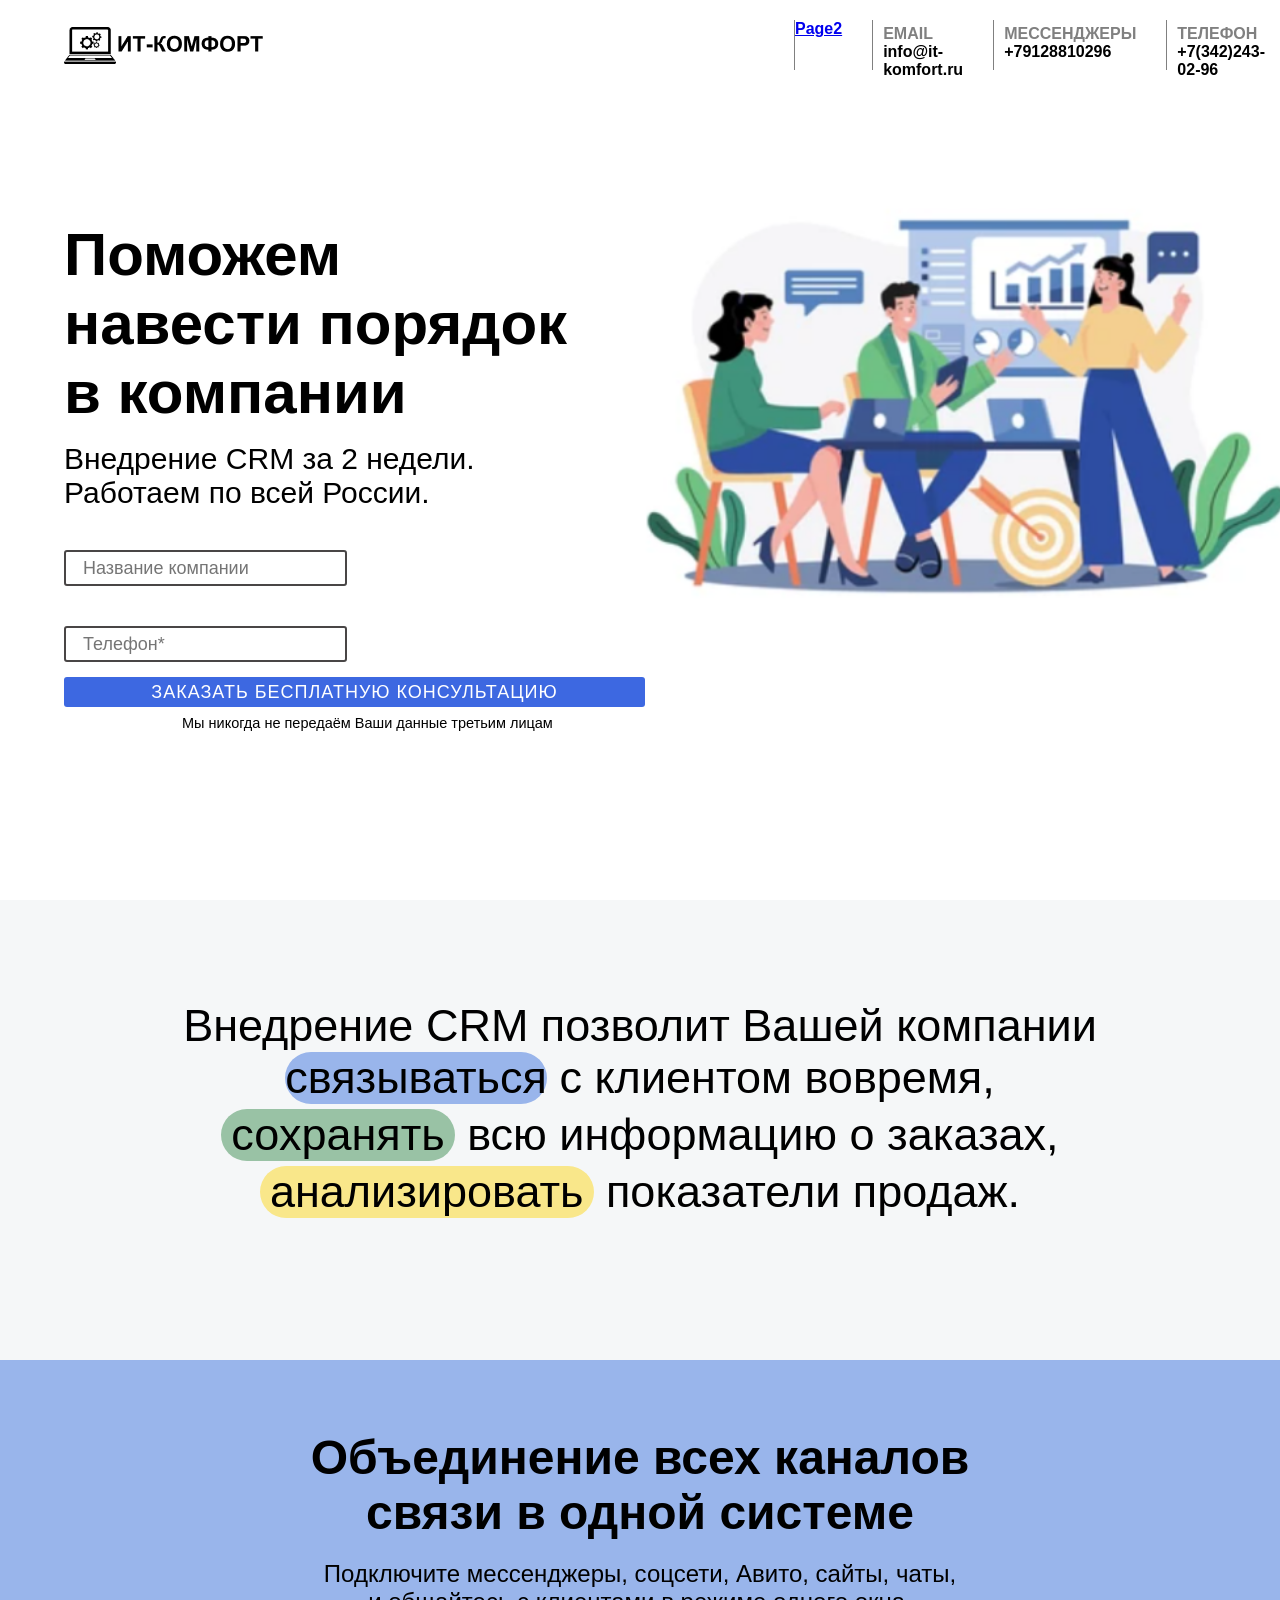
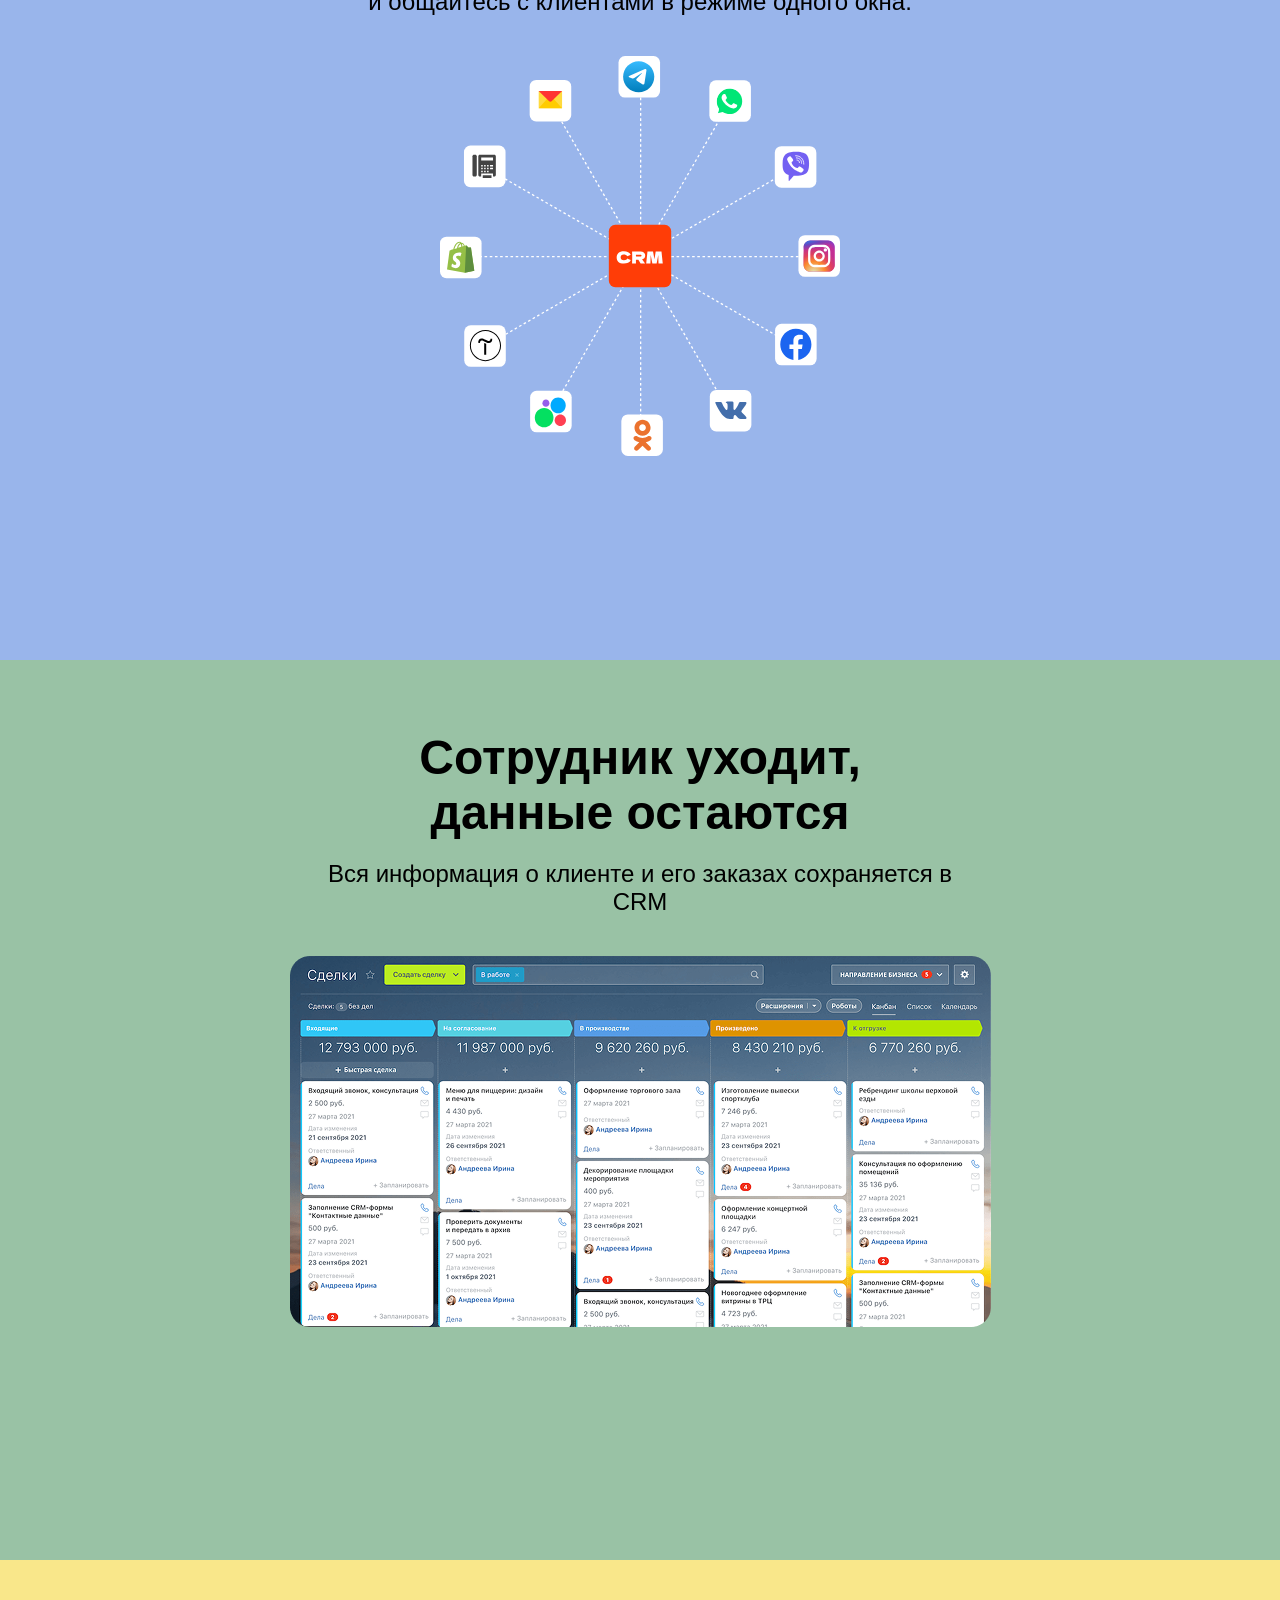
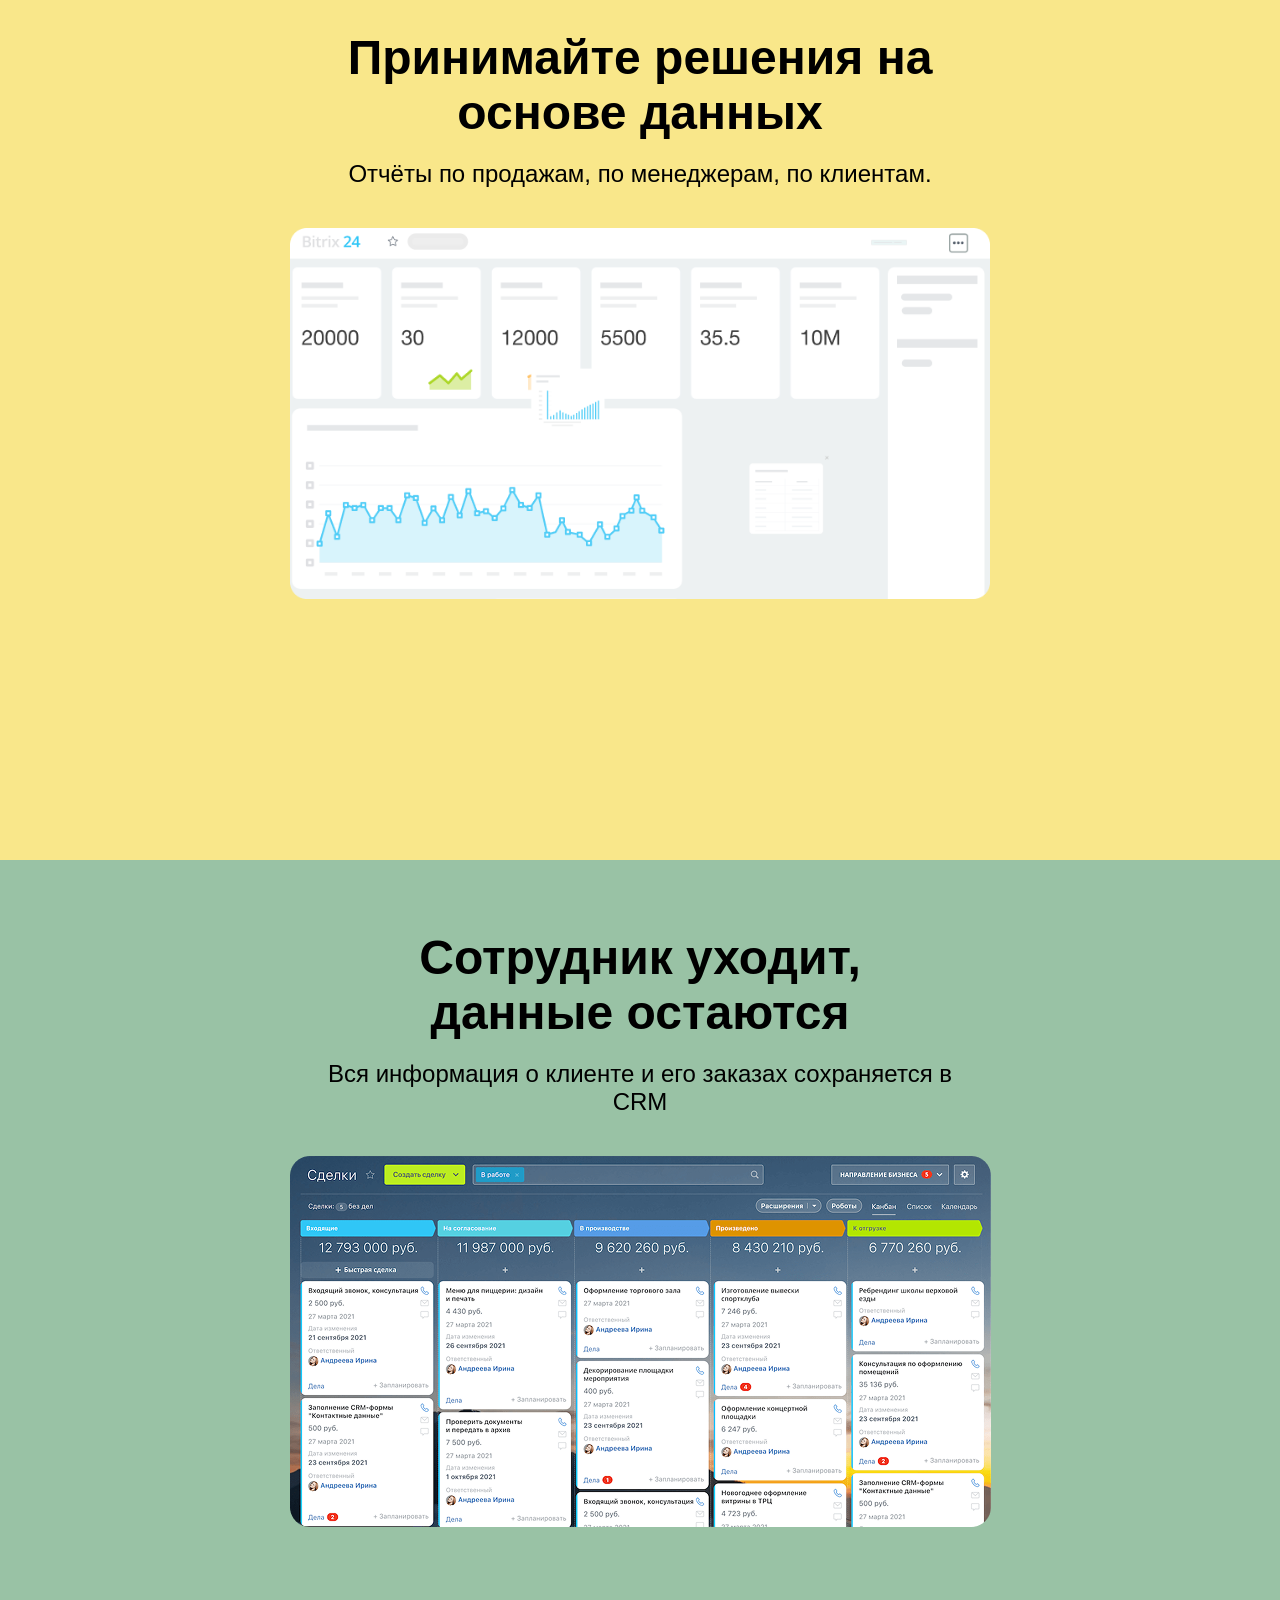
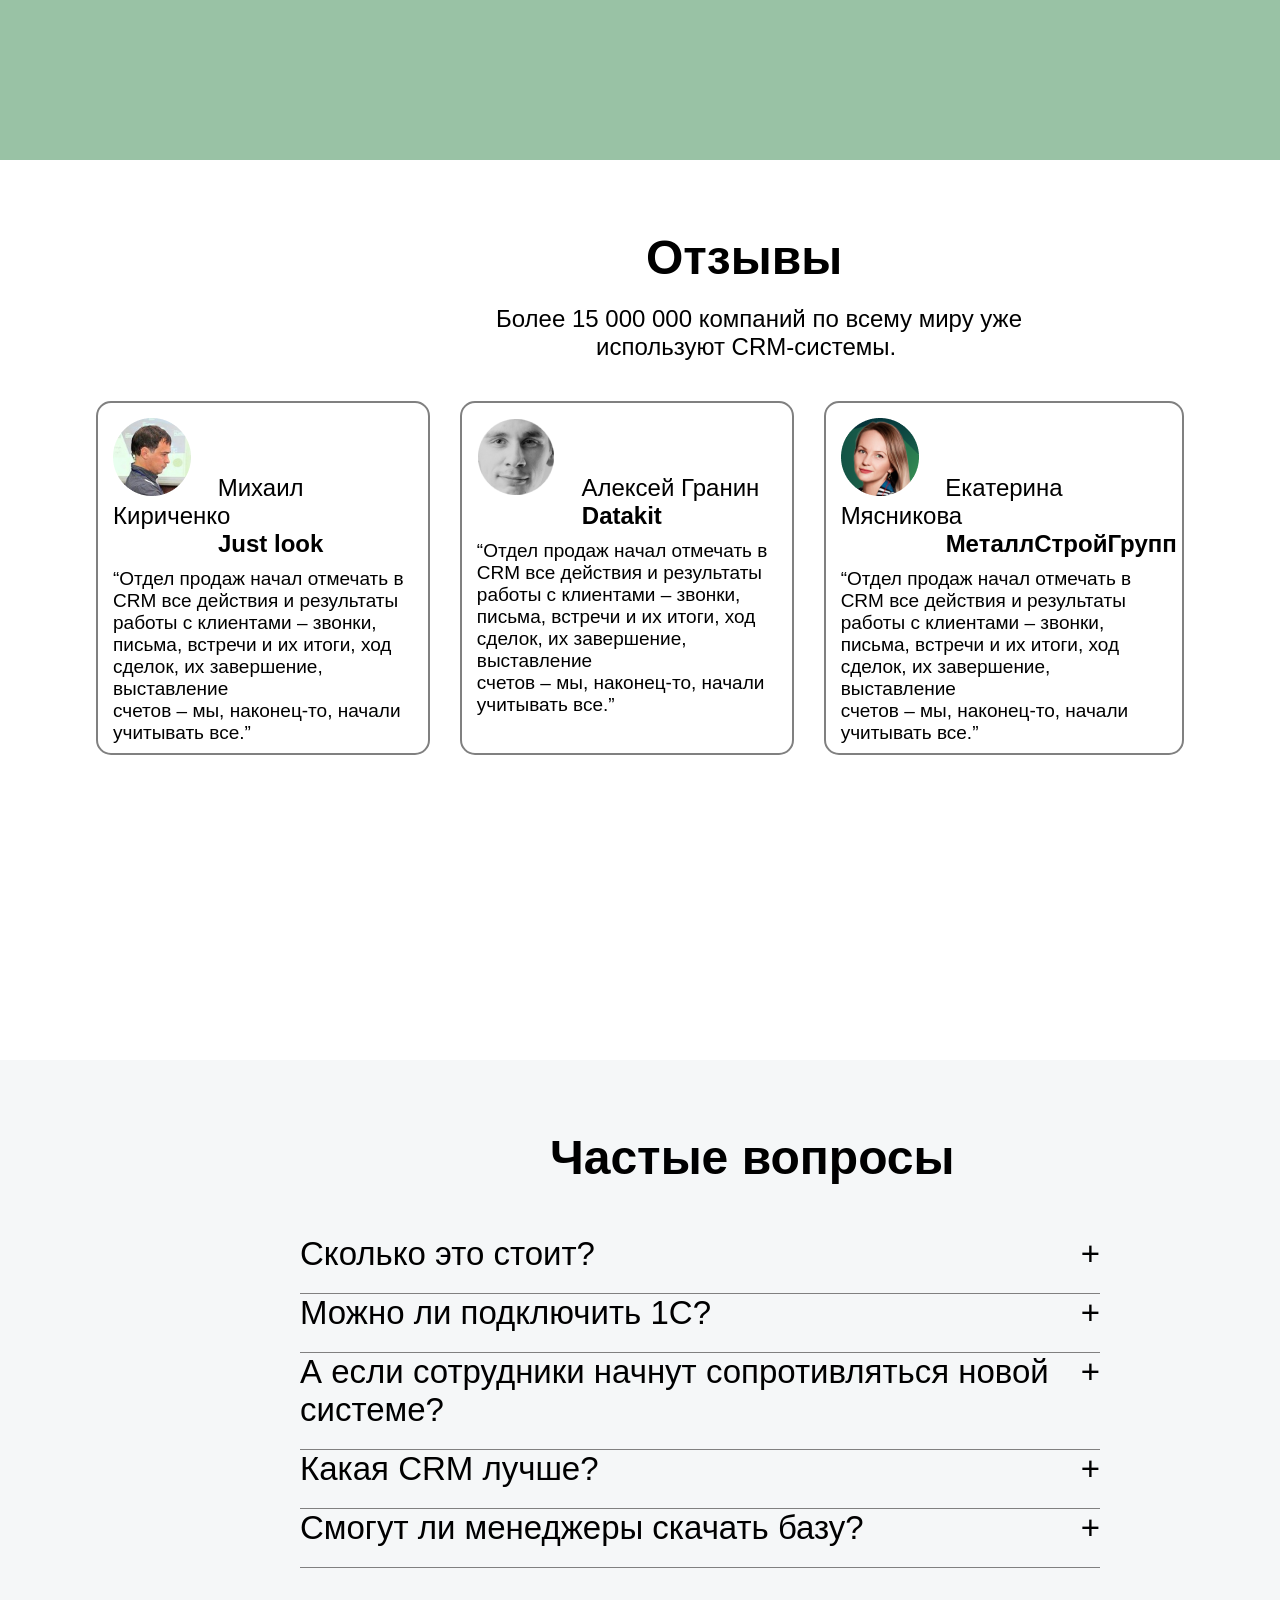
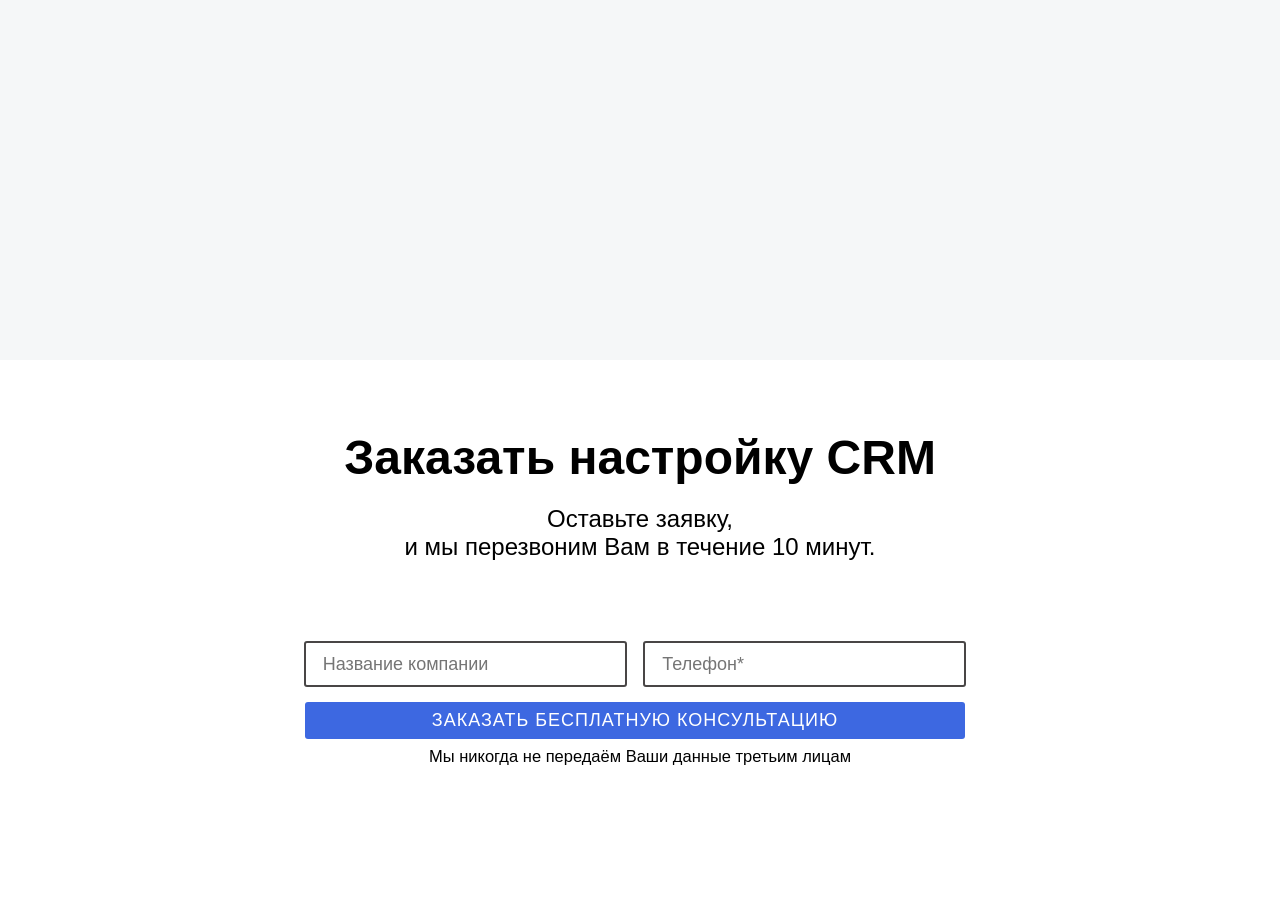
<file: index.html>
<!doctype html>
<html lang="en">
  <head>
    <meta charset="UTF-8" />
    <meta name="viewport" content="width=device-width, initial-scale=1.0" />
    <title>ИТ-КОМФОРТ</title>
    <link rel="stylesheet" href="./style.css" />
  </head>
  <body>
    <div class="container1">
      <div class="header">
        <img src="./images/Logo (1).png" alt="" class="img1" />

        <div class="div1">
          <a href="./homework-exam5-2/index2.html" class="link-page1">Page2</a>
        </div>

        <div class="div1">
          <p class="parag1">EMAIL</p>
          <p class="parag2">info@it-komfort.ru</p>
        </div>

        <div class="div1">
          <p class="parag1">МЕССЕНДЖЕРЫ</p>
          <p class="parag2">+79128810296</p>
        </div>

        <div class="div1">
          <p class="parag1">ТЕЛЕФОН</p>
          <p class="parag2">+7(342)243-02-96</p>
        </div>
      </div>

      <div class="in-container1">
        <div class="div2">
          <h1 class="title1">Поможем <br />навести порядок <br />в компании</h1>
          <p class="subtitle1">
            Внедрение CRM за 2 недели. <br />Работаем по всей России.
          </p>

          <input
            type="text"
            name=""
            id=""
            class="input1"
            placeholder="Название компании"
          />
          <input
            type="text"
            name=""
            id=""
            class="input1"
            placeholder="Телефон*"
          />

          <button class="button1">
            <p>ЗАКАЗАТЬ БЕСПЛАТНУЮ КОНСУЛЬТАЦИЮ</p>
          </button>

          <p class="parag3">Мы никогда не передаём Ваши данные третьим лицам</p>
        </div>

        <div class="div3">
          <img src="./images/image 15.png" alt="" class="img2" />
        </div>
      </div>
    </div>

    <div class="container2">
      <p>
        Внедрение CRM позволит Вашей компании <br />
        <span class="span1">связываться</span> с клиентом вовремя,<br />
        <span class="span2">сохранять</span> всю информацию о заказах, <br />
        <span class="span3">анализировать</span> показатели продаж.
      </p>
    </div>

    <div class="container3">
      <h1 class="title2">
        Объединение всех каналов <br />связи в одной системе
      </h1>
      <p class="subtitle2">
        Подключите мессенджеры, соцсети, Авито, сайты, чаты,<br />
        и общайтесь с клиентами в режиме одного окна.
      </p>

      <img src="./images/CRM+sources.svg" alt="" class="img3" />
    </div>

    <div class="container4">
      <h1 class="title3">Сотрудник уходит, <br />данные остаются</h1>
      <p class="subtitle3">
        Вся информация о клиенте и его заказах сохраняется в <br />CRM
      </p>

      <img src="./images/Image.png" alt="" class="img4" />
    </div>

    <div class="container5">
      <h1 class="title4">Принимайте решения на <br />основе данных</h1>
      <p class="subtitle4">Отчёты по продажам, по менеджерам, по клиентам.</p>

      <img src="./images/Image2.png" alt="" class="img5" />
    </div>

    <div class="container4">
      <h1 class="title3">Сотрудник уходит, <br />данные остаются</h1>
      <p class="subtitle3">
        Вся информация о клиенте и его заказах сохраняется в <br />CRM
      </p>

      <img src="./images/Image.png" alt="" class="img4" />
    </div>

    <div class="container6">
      <h1 class="title5">Отзывы</h1>
      <p class="subtitle5">
        Более 15 000 000 компаний по всему миру уже <br />
        <span class="span4">используют CRM-системы.</span>
      </p>

      <div class="in-container2">
        <div class="div4">
          <img src="./images/man1.png" alt="" class="img6" />
          <span class="span5"> Михаил Кириченко <br /> </span>
          <span class="span6">Just look</span>

          <p class="parag4">
            “Отдел продаж начал отмечать в <br />CRM все действия и результаты
            <br />работы с клиентами – звонки, <br />письма, встречи и их итоги,
            ход <br />сделок, их завершение, выставление <br />счетов – мы,
            наконец-то, начали <br />учитывать все.”
          </p>
        </div>

        <div class="div4">
          <img src="./images/man2.png" alt="" class="img6" />
          <span class="span5"> Алексей Гранин<br /> </span>
          <span class="span6">Datakit</span>

          <p class="parag4">
            “Отдел продаж начал отмечать в <br />CRM все действия и результаты
            <br />работы с клиентами – звонки, <br />письма, встречи и их итоги,
            ход <br />сделок, их завершение, выставление <br />счетов – мы,
            наконец-то, начали <br />учитывать все.”
          </p>
        </div>

        <div class="div4">
          <img src="./images/woman.png" alt="" class="img6" />
          <span class="span5">Екатерина Мясникова<br /> </span>
          <span class="span6">МеталлСтройГрупп</span>

          <p class="parag4">
            “Отдел продаж начал отмечать в <br />CRM все действия и результаты
            <br />работы с клиентами – звонки, <br />письма, встречи и их итоги,
            ход <br />сделок, их завершение, выставление <br />счетов – мы,
            наконец-то, начали <br />учитывать все.”
          </p>
        </div>
      </div>
    </div>

    <div class="container7">
      <h1 class="title6">Частые вопросы</h1>

      <p class="parag5">Сколько это стоит? <span>+</span></p>
      <p class="parag5">Можно ли подключить 1С? <span>+</span></p>
      <p class="parag5">
        А если сотрудники начнут сопротивляться новой <br />системе?
        <span>+</span>
      </p>
      <p class="parag5">Какая CRM лучше? <span>+</span></p>
      <p class="parag5">Смогут ли менеджеры скачать базу? <span>+</span></p>
    </div>

    <div class="container8">
      <h1 class="title7">Заказать настройку CRM</h1>
      <p class="subtitle6">
        Оставьте заявку, <br>и мы перезвоним Вам в течение 10 минут.
      </p>

      <input type="text" name="" id="" class="input2" placeholder="Название компании"/>
      <input type="text" name="" id="" class="input2" placeholder="Телефон*" />

      <br>
      <button class="button2">
        <p>ЗАКАЗАТЬ БЕСПЛАТНУЮ КОНСУЛЬТАЦИЮ</p>
      </button>

      <p class="parag6">Мы никогда не передаём Ваши данные третьим лицам</p>
    </div>
  </body>
</html>
</file>
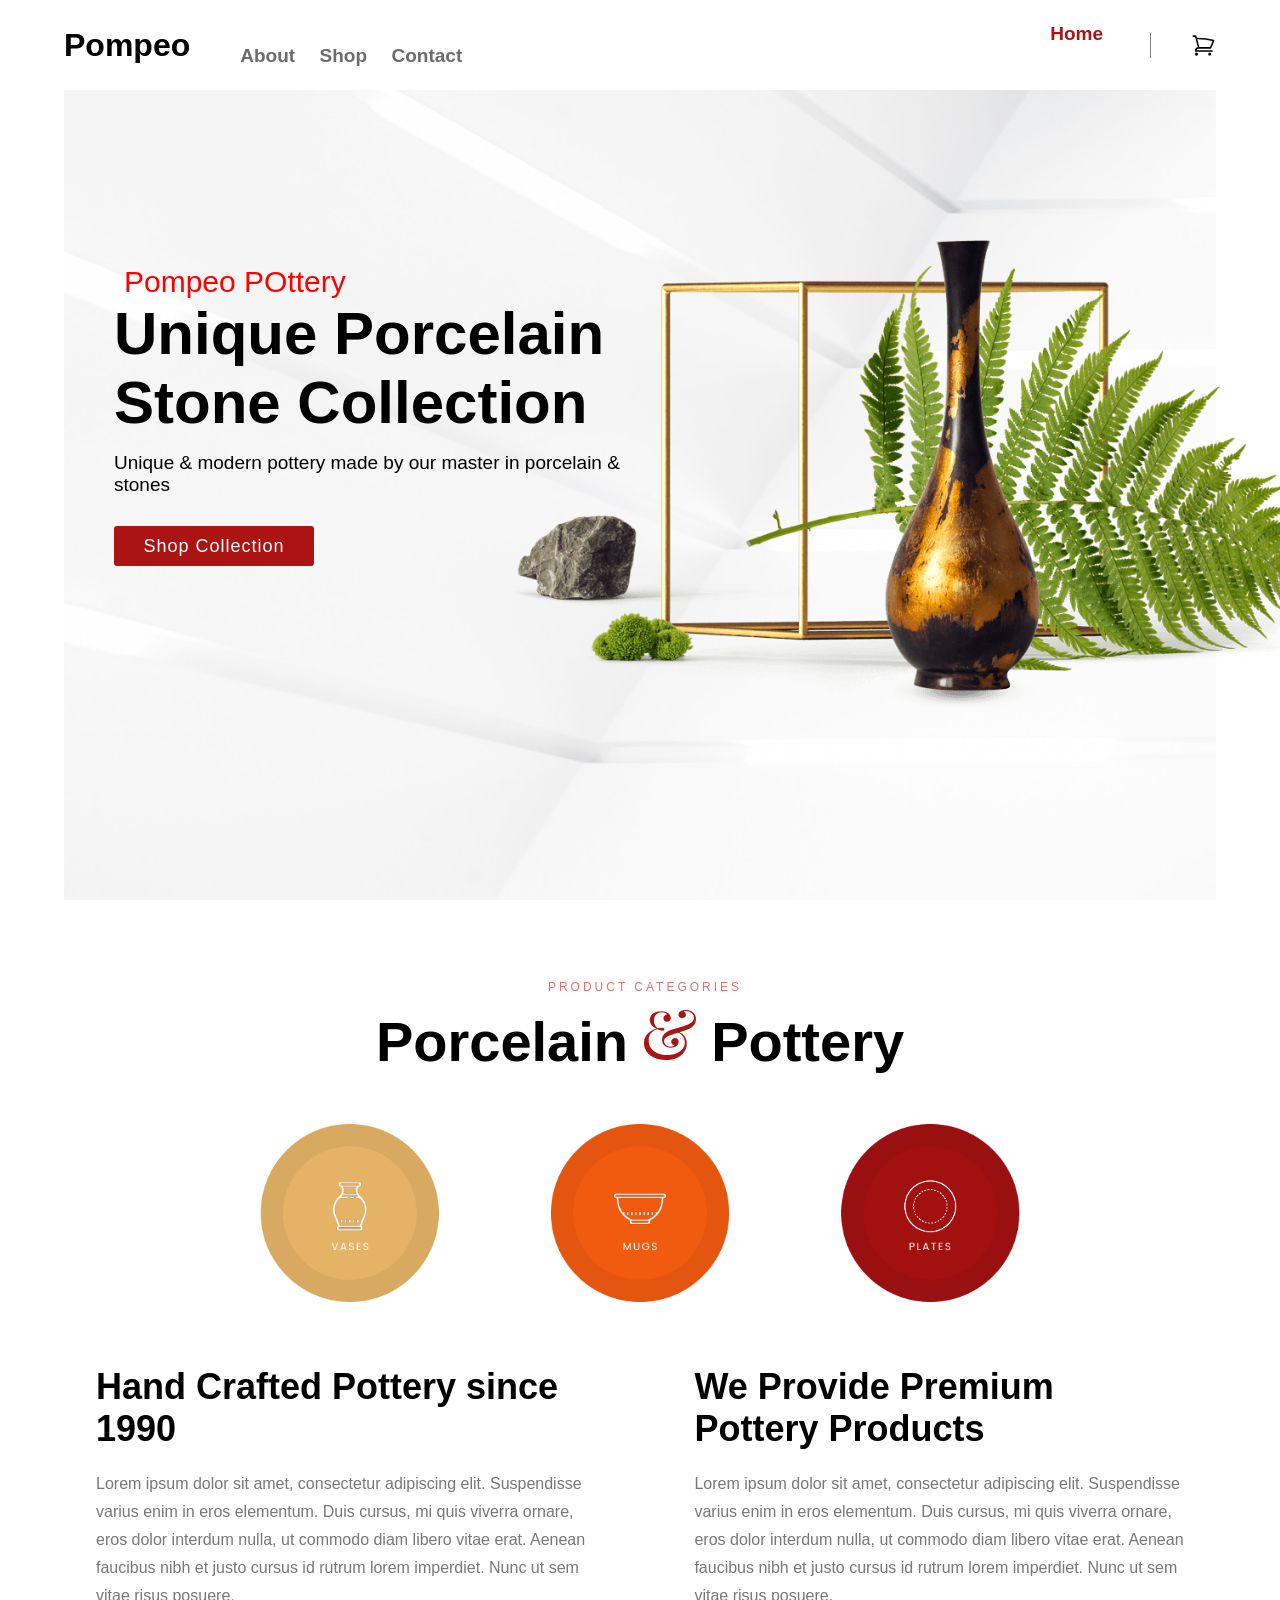
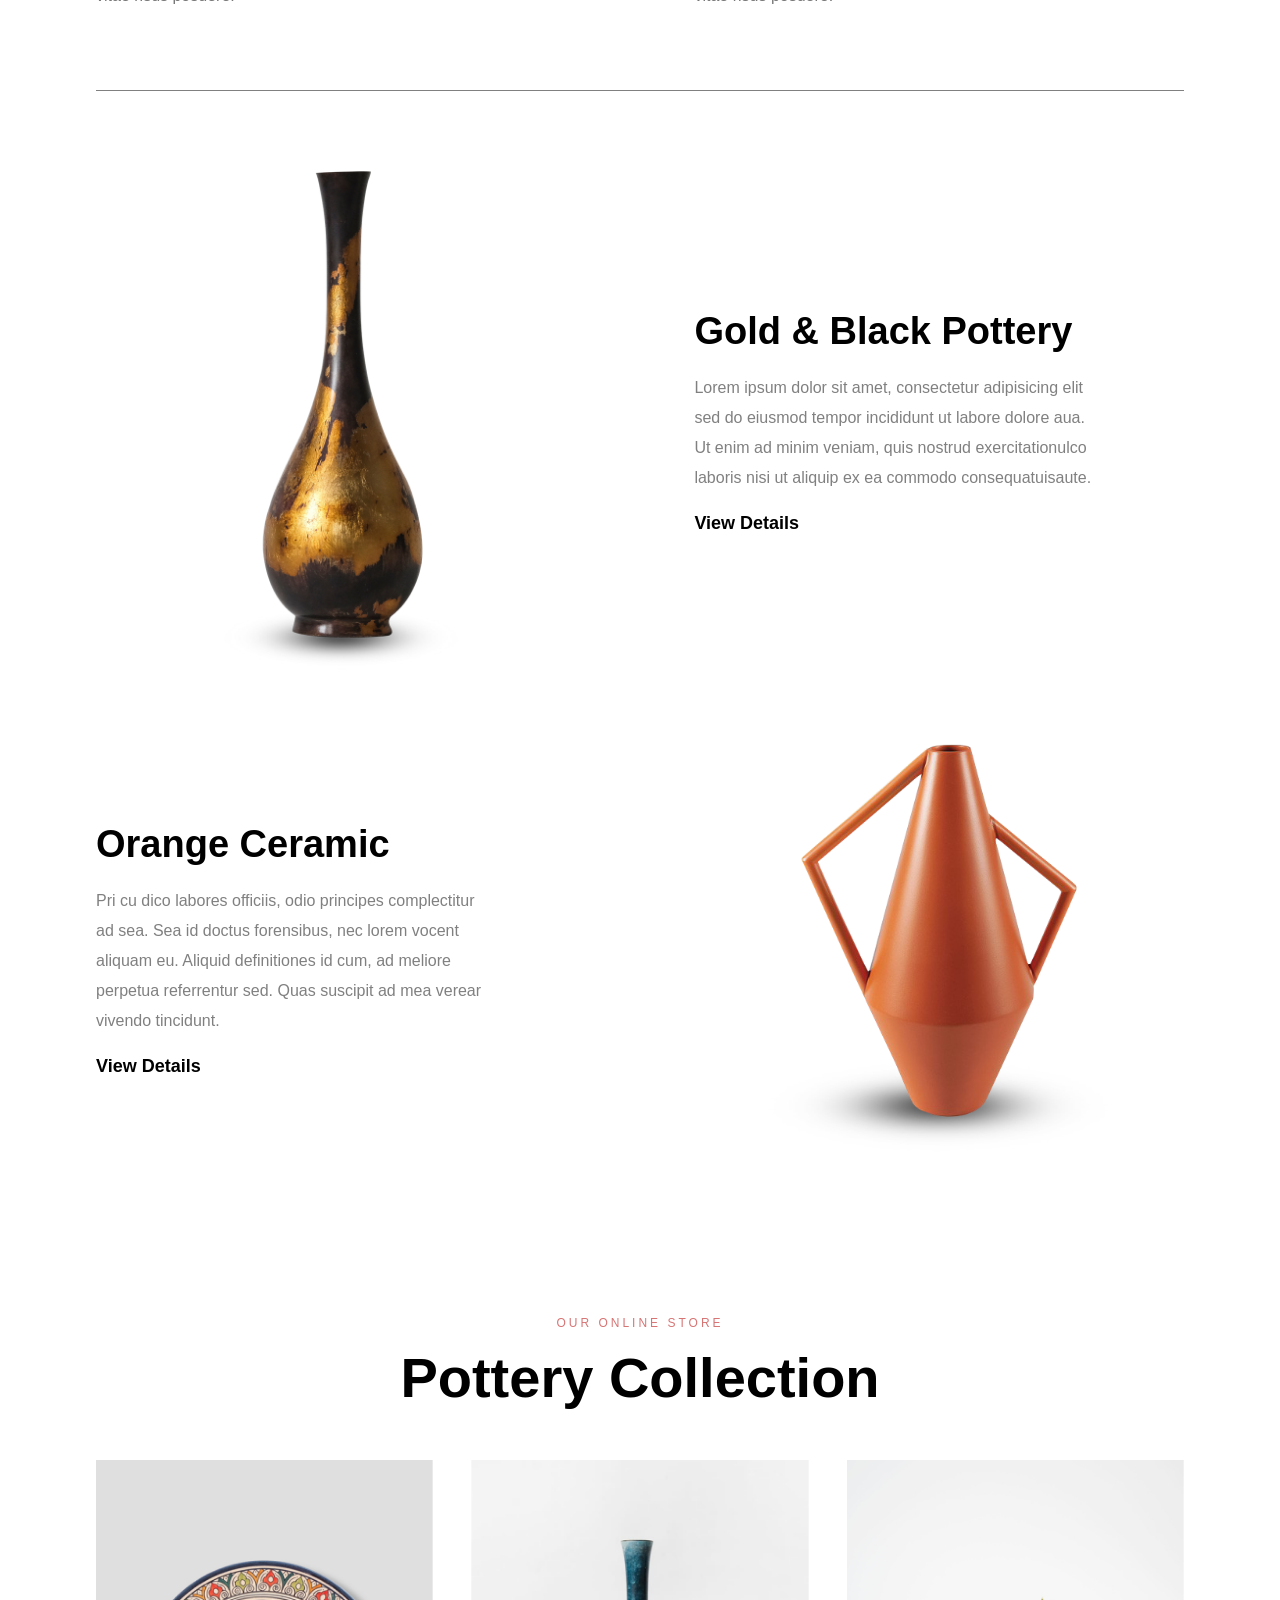
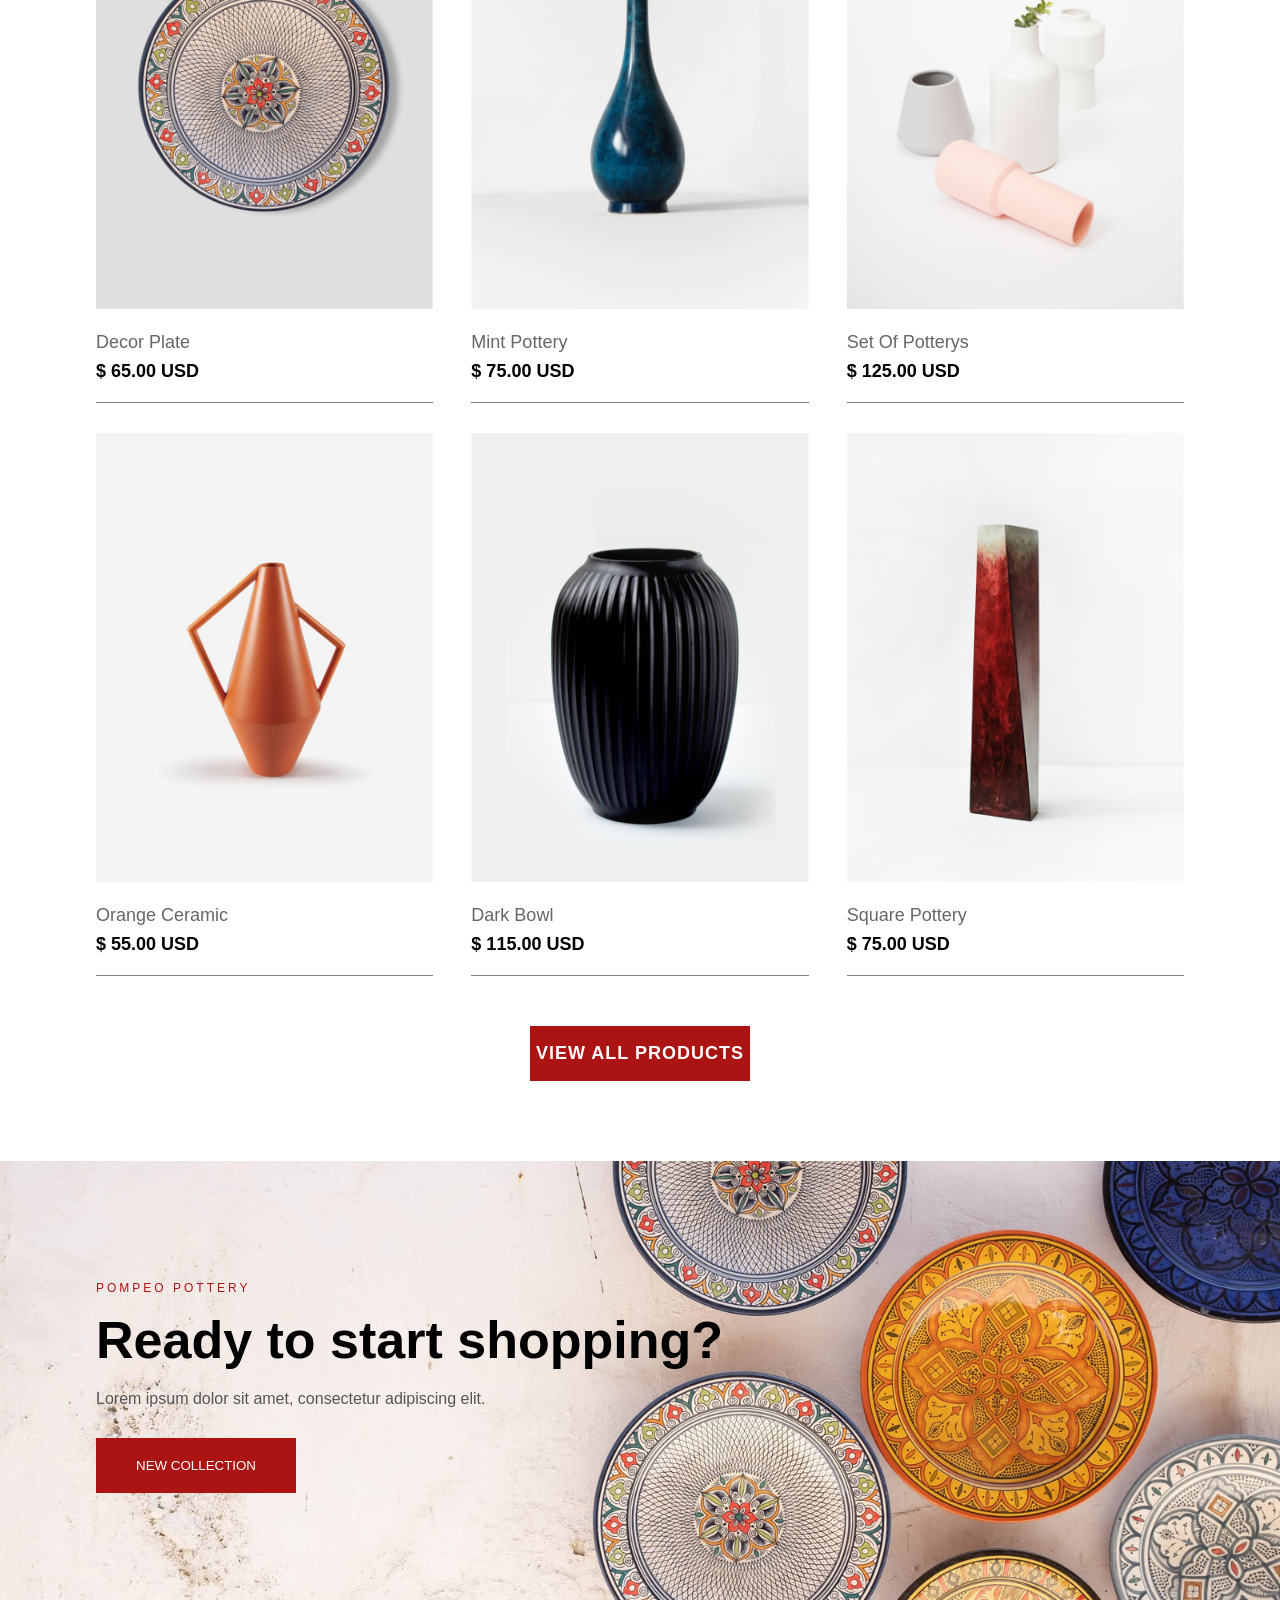
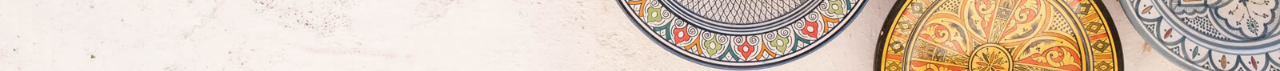
<file: homework-exam5-2/index2.html>
<!doctype html>
<html lang="en">
  <head>
    <meta charset="UTF-8" />
    <meta name="viewport" content="width=device-width, initial-scale=1.0" />
    <title>Pompeo</title>
    <link rel="stylesheet" href="./style2.css" />
  </head>
  <body>
    <div class="container1">
      <div class="header">
        <h1>Pompeo</h1>

        <div class="div1">
          <a href="" class="link1" style="margin-left: 830px">Home</a>
          <a href="" class="link2">About</a>
          <a href="" class="link2">Shop</a>
          <a href="" class="link2">contact</a>
        </div>
        <svg
          xmlns="http://www.w3.org/2000/svg"
          fill="none"
          viewBox="0 0 24 24"
          stroke-width="1.5"
          stroke="currentColor"
          class="size-6"
        >
          <path
            stroke-linecap="round"
            stroke-linejoin="round"
            d="M2.25 3h1.386c.51 0 .955.343 1.087.835l.383 1.437M7.5 14.25a3 3 0 0 0-3 3h15.75m-12.75-3h11.218c1.121-2.3 2.1-4.684 2.924-7.138a60.114 60.114 0 0 0-16.536-1.84M7.5 14.25 5.106 5.272M6 20.25a.75.75 0 1 1-1.5 0 .75.75 0 0 1 1.5 0Zm12.75 0a.75.75 0 1 1-1.5 0 .75.75 0 0 1 1.5 0Z"
          />
        </svg>
      </div>

      <div class="in-container1">
        <div class="div2">
          <p class="parag1">Pompeo POttery</p>
          <h1 class="title1">Unique Porcelain <br />Stone Collection</h1>
          <p class="subtitle1">
            Unique & modern pottery made by our master in porcelain & stones
          </p>

          <button class="button1">
            <p>Shop Collection</p>
          </button>
        </div>
        <div class="div3">
          <img src="../images/imgg.png" alt="" class="img1" />
        </div>
      </div>
    </div>

    <div class="container2">
      <p class="parag2">PRODUCT CATEGORIES</p>

      <h1 class="title2">
        Porcelain <img src="../images/&.png" alt="" /> Pottery
      </h1>

      <div class="div4">
        <img src="../images/Frame (3).png" class="img2" />
      </div>

      <div class="div5">
        <div class="div6">
          <h2 class="title3">Hand Crafted Pottery since 1990</h2>

          <p class="parag3">
            Lorem ipsum dolor sit amet, consectetur adipiscing elit. Suspendisse
            varius enim in eros elementum. Duis cursus, mi quis viverra ornare,
            eros dolor interdum nulla, ut commodo diam libero vitae erat. Aenean
            faucibus nibh et justo cursus id rutrum lorem imperdiet. Nunc ut sem
            vitae risus posuere.
          </p>
        </div>

        <div class="div6">
          <h2 class="title3">We Provide Premium Pottery Products</h2>

          <p class="parag3">
            Lorem ipsum dolor sit amet, consectetur adipiscing elit. Suspendisse
            varius enim in eros elementum. Duis cursus, mi quis viverra ornare,
            eros dolor interdum nulla, ut commodo diam libero vitae erat. Aenean
            faucibus nibh et justo cursus id rutrum lorem imperdiet. Nunc ut sem
            vitae risus posuere.
          </p>
        </div>
      </div>
    </div>

    <div class="container3">
      <div class="div7">
        <div class="div8">
          <img src="../images/vaza1.png" class="img3" />
        </div>

        <div class="div9">
          <h2 class="title4">Gold & Black Pottery</h2>

          <p class="parag4">
            Lorem ipsum dolor sit amet, consectetur adipisicing elit sed do
            eiusmod tempor incididunt ut labore dolore aua. Ut enim ad minim
            veniam, quis nostrud exercitationulco laboris nisi ut aliquip ex ea
            commodo consequatuisaute.
          </p>

          <p class="in-title1">View Details</p>
        </div>
      </div>

      <div class="div10">
        <div class="div11">
          <h2 class="title4">Orange Ceramic</h2>

          <p class="parag4">
            Pri cu dico labores officiis, odio principes complectitur ad sea.
            Sea id doctus forensibus, nec lorem vocent aliquam eu. Aliquid
            definitiones id cum, ad meliore perpetua referrentur sed. Quas
            suscipit ad mea verear vivendo tincidunt.
          </p>

          <p class="in-title1">View Details</p>
        </div>

        <div class="div12">
          <img src="../images/vaza2.png" class="img4" />
        </div>
      </div>
    </div>

    <div class="container4">
      <p class="parag5">OUR ONLINE STORE</p>

      <h1 class="title5">Pottery Collection</h1>

      <div class="div13">
        <div class="div14">
          <img src="../images/Frame (4).png" class="img5" />
          <p class="parag6">Decor Plate</p>
          <p class="parag7">$ 65.00 USD</p>
        </div>

        <div class="div14">
          <img src="../images/Frame (5).png" class="img5" />
          <p class="parag6">Mint Pottery</p>
          <p class="parag7">$ 75.00 USD</p>
        </div>

        <div class="div14">
          <img src="../images/Frame (6).png" class="img5" />
          <p class="parag6">Set Of Potterys</p>
          <p class="parag7">$ 125.00 USD</p>
        </div>
      </div>

      <div class="div15">
        <div class="div14">
          <img src="../images/Frame (7).png" class="img5" />
          <p class="parag6">Orange Ceramic</p>
          <p class="parag7">$ 55.00 USD</p>
        </div>

        <div class="div14">
          <img src="../images/Frame (8).png" class="img5" />
          <p class="parag6">Dark Bowl</p>
          <p class="parag7">$ 115.00 USD</p>
        </div>

        <div class="div14">
          <img src="../images/Frame (9).png" class="img5" />
          <p class="parag6">Square Pottery</p>
          <p class="parag7">$ 75.00 USD</p>
        </div>
      </div>

      <button class="button2">VIEW ALL PRODUCTS</button>
    </div>
  </body>
</html>
<div class="container5">
  <div class="div16">
    <p class="parag8">POMPEO POTTERY</p>

    <h1 class="title6">Ready to start shopping?</h1>

    <p class="parag9">
      Lorem ipsum dolor sit amet, consectetur adipiscing elit.
    </p>

    <button class="button3">NEW COLLECTION</button>
  </div>
</div>
</file>
<file: style.css>
* {
  margin: 0;
  font-family: "Gill Sans", "Gill Sans MT", Calibri, "Trebuchet MS", sans-serif;
}
.container1 {
  width: 100%;
  height: 100vh;
}
.header {
  width: 90%;
  height: 10vh;
  margin: auto;
  display: flex;
  align-items: center;
  gap: 30px;
  font-weight: 600;
}
.img1 {
  max-width: 300px;
  max-height: 45px;
  margin-right: 500px;
}
.div1 {
  width: 200px;
  height: 50px;
  border-left: 1px solid grey;
  font-size: 16px;
}
.parag1 {
  padding-top: 5px;
  padding-left: 10px;
  color: grey;
}
.parag2 {
  padding-left: 10px;
}
.in-container1 {
  width: 90%;
  margin: auto;
  display: flex;
}
.div2 {
  width: 50%;
  font-size: 30px;
  margin-top: 130px;
}
.title1 {
  font-weight: 700;
  padding-bottom: 15px;
}
.input1 {
  width: 260px;
  height: 30px;
  font-size: 18px;
  padding-left: 17px;
  margin-right: 10px;
  margin-top: 40px;
  border: 2px solid rgb(73, 70, 70);
  border-radius: 3px;
}
.button1 {
  width: 581px;
  height: 30px;
  margin-top: 15px;
  background-color: rgba(61, 104, 225, 1);
  border: none;
  border-radius: 3px;
  color: white;
  font-size: 18px;
  letter-spacing: 1px;
}
.parag3 {
  font-size: 14.5px;
  padding-left: 118px;
  padding-top: 8px;
}
.div3 {
  margin-top: 100px;
}
.img2 {
  width: 650px;
}
.container2 {
  width: 100%;
  height: 40vh;
  background-color: rgba(245, 247, 248, 1);
  text-align: center;
  padding-top: 100px;
  font-size: 45px;
  font-weight: 400;
}
.span1 {
  display: inline-block;
  padding: -19px 10px;
  background-color: rgba(153, 181, 235, 1);
  border-radius: 45px;
}
.span2 {
  display: inline-block;
  padding: 0px 10px;
  background-color: rgba(153, 194, 165, 1);
  border-radius: 45px;
  margin-top: 5px;
}
.span3 {
  display: inline-block;
  padding: 0px 10px;
  background-color: rgba(249, 231, 138, 1);
  border-radius: 45px;
  margin-top: 5px;
}
.container3 {
  width: 100%;
  height: 100vh;
  text-align: center;
  background-color: rgba(153, 181, 235, 1);
  font-size: 24px;
}
.title2 {
  padding-top: 70px;
  padding-bottom: 20px;
}
.subtitle2 {
  padding-bottom: 40px;
}
.img3 {
  width: 400px;
}
.container4 {
  width: 100%;
  height: 100vh;
  text-align: center;
  background-color: rgba(153, 194, 165, 1);
  font-size: 24px;
}
.title3 {
  padding-top: 70px;
  padding-bottom: 20px;
}
.subtitle3 {
  padding-bottom: 40px;
}
.container5 {
  width: 100%;
  height: 100vh;
  text-align: center;
  background-color: rgba(249, 231, 138, 1);
  font-size: 24px;
}
.title4 {
  padding-top: 70px;
  padding-bottom: 20px;
}
.subtitle4 {
  padding-bottom: 40px;
}
.img5 {
  width: 700px;
}
.container6 {
  width: 85%;
  height: 100vh;
  margin: auto;
  font-size: 24px;
}
.title5 {
  padding-top: 70px;
  padding-bottom: 20px;
  padding-left: 550px;
}
.subtitle5 {
  padding-bottom: 40px;
  padding-left: 400px;
}
.span4 {
  padding-left: 100px;
}
.in-container2 {
  width: 100%;
  display: flex;
  gap: 30px;
}
.div4 {
  width: 30%;
  height: 320px;
  border: 2px solid grey;
  border-radius: 15px;
  justify-content: left;
  padding: 15px 15px;
}
.img6 {
  display: inline;
}
.span5 {
  margin-left: 20px;
}
.span6 {
  margin-left: 105px;
  font-weight: 700;
}
.parag4 {
  font-size: 19px;

  margin-top: 10px;
}
.container7 {
  width: 100%;
  height: 100vh;
  background-color: rgba(245, 247, 248, 1)  ;
  font-size: 24px;
  display: flex;
  flex-direction: column;
}
.title6 {
  padding-top: 70px;
  padding-bottom: 50px;
  margin-left: 550px;
}
.parag5{
  width: 800px;
  display: flex;
  justify-content: space-between;
  margin-left: 300px;
  padding-bottom: 20px;
  font-size: 33px;
  border-bottom: 1.5px solid grey;
}
.container8 {
  width: 100%;
  height: 60vh;
  text-align: center;
  background-color: inherit;
  font-size: 24px;
}
.title7 {
  padding-top: 70px;
  padding-bottom: 20px;
}
.subtitle6 {
  padding-bottom: 40px;
}
.input2 {
  width: 300px;
  height: 40px;
  font-size: 18px;
  padding-left: 17px;
  margin-right: 10px;
  margin-top: 40px;
  border: 2px solid rgb(73, 70, 70);
  border-radius: 3px;
}
.button2 {
  width: 660px;
  height: 37px;
  margin-top: 15px;
  margin-left: -10px;
  background-color: rgba(61, 104, 225, 1);
  border: none;
  border-radius: 3px;
  color: white;
  font-size: 18px;
  letter-spacing: 1px;
}
.parag6 {
  font-size: 16.5px;
  padding-top: 8px;
}
</file>
<file: homework-exam5-2/style2.css>
* {
  margin: 0;
  font-family: "Gill Sans", "Gill Sans MT", Calibri, "Trebuchet MS", sans-serif;
}
.container1 {
  width: 100%;
  height: 100vh;
}
.header {
  width: 90%;
  height: 10vh;
  margin: auto;
  display: flex;
  align-items: center;
  gap: 30px;
  font-weight: 600;
  justify-content: space-between;
}
.link1 {
  color: rgba(172, 19, 19, 1);
  text-decoration: none;
  font-size: 19px;
  text-transform: capitalize;
}
.link2 {
  color: rgba(108, 108, 108, 1);
  text-decoration: none;
  margin-left: 20px;
  font-size: 19px;
  text-transform: capitalize;
}
.size-6 {
  max-width: 25px;
  border-left: 1px solid grey;
  padding-left: 40px;
}
.in-container1 {
  width: 100%;
  height: 90%;
  background-image: url("../images/image\ \(38\).png");
  background-position: center;
  background-repeat: no-repeat;
  background-size: cover;
  display: flex;
}
.div1 {
  font-size: 16px;
  gap: 25px;
}
.parag1 {
  padding-top: 5px;
  padding-left: 10px;
  color: red;
}
.parag2 {
  padding-left: 10px;
}
.in-container1 {
  width: 90%;
  margin: auto;
  display: flex;
}
.div2 {
  width: 50%;
  font-size: 30px;
  margin-top: 170px;
  padding-left: 50px;
}
.title1 {
  font-weight: 700;
  padding-bottom: 15px;
}
.subtitle1 {
  font-size: 19px;
}
.button1 {
  width: 200px;
  height: 40px;
  margin-top: 15px;
  background-color: rgba(172, 19, 19, 1);
  border: none;
  border-radius: 3px;
  color: white;
  font-size: 18px;
  letter-spacing: 1px;
  margin-top: 30px;
}
.div3 {
  width: 50%;
  padding-top: 150px;
}
.img1 {
  width: 850px;
  margin-left: -130px;
}
.container2 {
  width: 85%;
  margin: auto;
  padding-top: 80px;
  padding-bottom: 80px;
}
.parag2 {
  text-align: center;
  color: rgba(215, 116, 116, 1);
  font-size: 12px;
  letter-spacing: 3px;
  padding-bottom: 15px;
}
.title2 {
  text-align: center;
  font-size: 56px;
  padding-bottom: 50px;
}
.title2 span {
  color: #b32017;
}
.div4 {
  text-align: center;
  padding-bottom: 60px;
}
.img2 {
  width: 80%;
}
.div5 {
  display: flex;
  justify-content: space-between;
}
.div6 {
  width: 45%;
}
.title3 {
  font-size: 36px;
  padding-bottom: 20px;
}
.parag3 {
  color: #777;
  line-height: 28px;
}
.container3 {
  width: 85%;
  margin: auto;
  padding-top: 80px;
  padding-bottom: 80px;
  border-top: 1px solid grey;
}
.div7 {
  display: flex;
  justify-content: space-between;
  align-items: center;
  padding-bottom: 70px;
}
.div8 {
  width: 45%;
  text-align: center;
}
.img3 {
  width: 50%;
}
.div9 {
  width: 45%;
}
.title4 {
  font-size: 38px;
  font-weight: bolder;
  padding-bottom: 20px;
}
.parag4 {
  max-width: 400px;
  color: grey;
  line-height: 30px;
  padding-bottom: 20px;
}
.in-title1 {
  font-size: 18px;
  margin-left: 0px;
  text-decoration: none;
  color: black;
  font-weight: bolder;
}
.div10 {
  display: flex;
  justify-content: space-between;
  align-items: center;
}
.div11 {
  width: 45%;
}
.div12 {
  width: 45%;
  text-align: center;
}
.img4 {
  width: 70%;
}
.container4 {
  width: 85%;
  margin: auto;
  padding-top: 80px;
  padding-bottom: 80px;
  border-top: grey;
}

.parag5 {
  text-align: center;
  color: rgba(215, 116, 116, 1);
  font-size: 12px;
  letter-spacing: 3px;
  padding-bottom: 15px;
}

.title5 {
  text-align: center;
  font-size: 56px;
  padding-bottom: 50px;
}

.div13 {
  display: flex;
  justify-content: space-between;
  padding-bottom: 30px;
}

.div15 {
  display: flex;
  justify-content: space-between;
  padding-bottom: 50px;
}

.div14 {
  width: 31%;
  border-bottom: 1px solid grey;
  padding-bottom: 20px;
}

.img5 {
  width: 100%;
}

.parag6 {
  color: #666;
  font-size: 18px;
  padding-top: 18px;
  padding-bottom: 8px;
}

.parag7 {
  font-size: 18px;
  font-weight: bold;
}

.button2 {
  display: block;
  margin: auto;
  width: 220px;
  height: 55px;
  background-color: rgba(172, 19, 19, 1);
  color: white;
  border: none;
  font-size: 18px;
  font-weight: 700;
  letter-spacing: 1px;
}

.container5{
width:100%;
height:390px;
background-image:url("../images/Frame\ \(10\).png");
background-size:cover;
background-position:center;
padding-top:120px;
}

.div16{
width:85%;
margin:auto;
}

.parag8{
color: rgba(172, 19, 19, 1);
font-size:12px;
letter-spacing:3px;
padding-bottom:15px;
}

.title6{
font-size:52px;
padding-bottom:20px;
}

.parag9{
color:#555;
padding-bottom:30px;
}

.button3{
width:200px;
height:55px;
background-color: rgba(172, 19, 19, 1);
color:white;
border:none;
cursor:pointer;
}
.link-page1{
  font-size: 19px;
  text-decoration: none;
  color: rgb(255, 94, 0);
}
</file>
